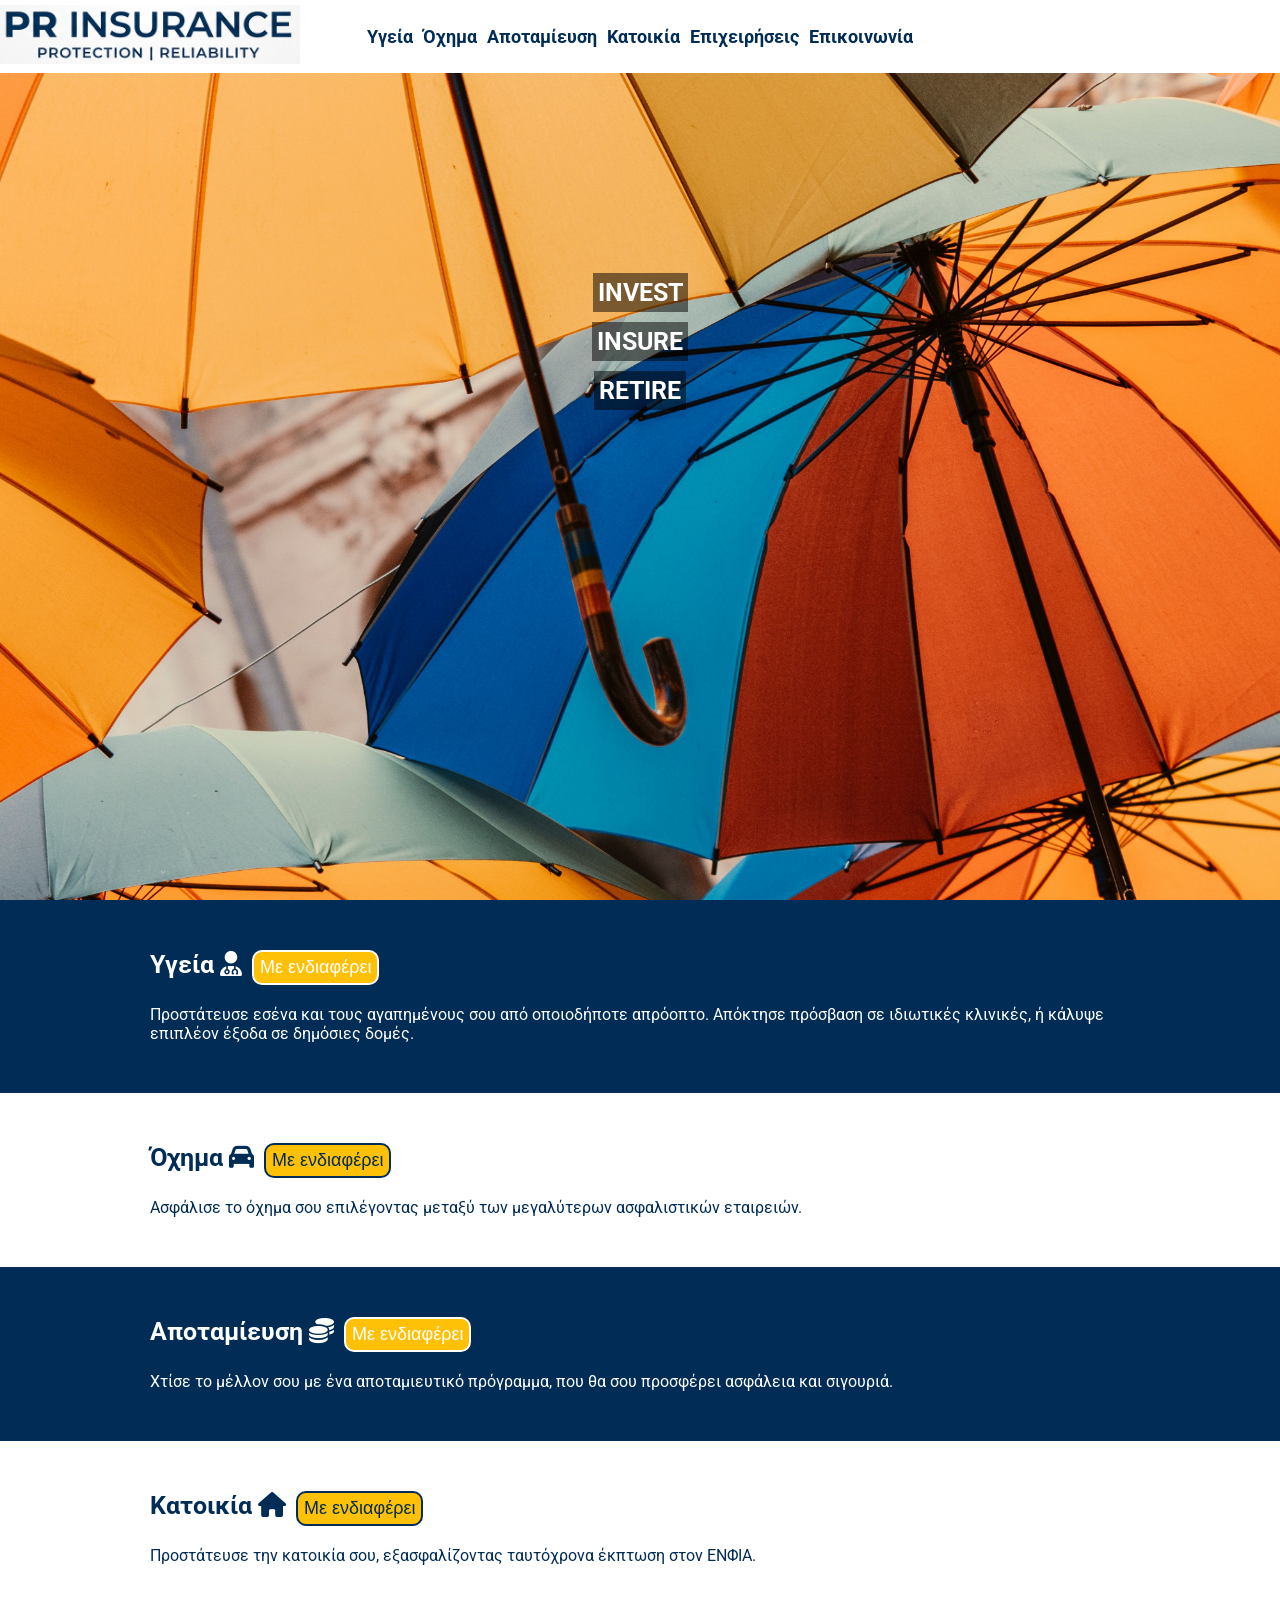
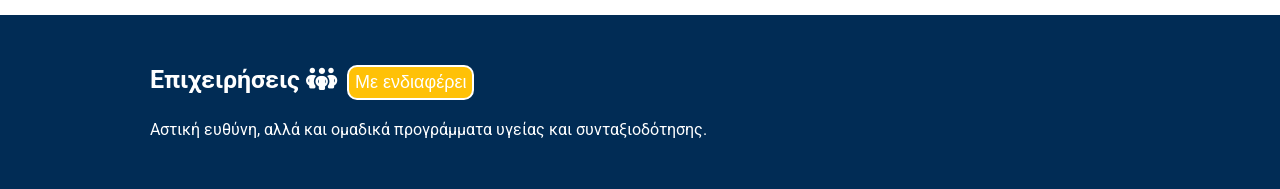
<file: index.html>
<!DOCTYPE html>
<html lang="el">
	<head>
		<title>PR Insurance</title>
		<meta name="description" content="Το επίσημο site του ασφαλιστικού πρακτορείου PR Insurance.">
		<meta name="keywords" content="Ασφάλειες, Ασφαλιστικό πρακτορείο, Αστική Ευθύνη, Ασφαλιστήριο, Ασφάλεια Πυρός, Ασφάλεια Ζωής, Αποταμίευση, Επένδυση, Σύνταξη, Συνταξιοδοτικό Πρόγραμμα, Ασφάλεια για Airbnb, Ασφάλεια Φορτηγών, Ασφάλεια Σκαφών, Ασφάλεια Αυτοκινήτων, Ταξιδιωτική Ασφάλεια, Ασφάλεια για φοιτητές Erasmus, Ασφάλεια Κτιρίου, Ασφάλεια Πιστώσεων">
		<meta name="author" content="Angelos Arnaoutis">
		<meta charset="UTF-8">
		<meta name="viewport" content="width=device-width, initial-scale=1">
		<link rel="icon" type="image/png" sizes="32x32" href="assets/photos/logo.png">
		<link href="assets/css/styles.css" rel="stylesheet">
		<link href="assets/fa/css/fontawesome.min.css" rel="stylesheet">
		<link href="assets/fa/css/solid.min.css" rel="stylesheet">
		<link href="assets/fa/css/regular.min.css" rel="stylesheet">
		<link href="assets/fa/css/brands.min.css" rel="stylesheet">
		<script src="js/index.js" defer></script>
	</head>
	<body>
		<div id="top"></div>
		<div id="topbar" class="sticky">
			<div class="d-flex flex-space-between bg-white py-5px topbar-row d-up-to-lg-none">
				<a class="cursor-pointer" href="/#top"><img class="w-300px" src="assets/photos/topbar_logo.jpg" /></a>

				<div class="d-flex gap-column-10px gap-row-0 topbar-nav">
					<div class="py-8px cursor-pointer"><a href="#health" class="text-dark-blue fs-18px font-weight-bold text-underline_hover">Υγεία</a></div>
					<div class="py-8px cursor-pointer"><a href="#vehicle" class="text-dark-blue fs-18px font-weight-bold text-underline_hover">Όχημα</a></div>
					<div class="py-8px cursor-pointer"><a href="#savings" class="text-dark-blue fs-18px font-weight-bold text-underline_hover">Αποταμίευση</a></div>
					<div class="py-8px cursor-pointer"><a href="#house" class="text-dark-blue fs-18px font-weight-bold text-underline_hover">Κατοικία</a></div>
					<div class="py-8px cursor-pointer"><a href="#business" class="text-dark-blue fs-18px font-weight-bold text-underline_hover">Επιχειρήσεις</a></div>
					<div class="py-8px cursor-pointer"><a href="contact" class="text-dark-blue fs-18px font-weight-bold text-underline_hover">Επικοινωνία</a></div>
				</div>
			</div>
	
			<div class="bg-white d-from-lg-none">
				<a class="cursor-pointer" href="/#top"><img class="w-adjustable d-block mx-auto" src="assets/photos/topbar_logo.jpg" /></a>

				<div class="w-adjustable d-flex flex-wrap gap-column-50px gap-row-0 mx-auto px-10px">
					<div class="py-8px cursor-pointer"><a href="#health" class="text-dark-blue fs-18px font-weight-bold text-underline_hover">Υγεία</a></div>
					<div class="py-8px cursor-pointer"><a href="#" class="text-dark-blue fs-18px font-weight-bold text-underline_hover">Όχημα</a></div>
					<div class="py-8px cursor-pointer"><a href="#savings" class="text-dark-blue fs-18px font-weight-bold text-underline_hover">Αποταμίευση</a></div>
					<div class="py-8px cursor-pointer"><a href="#house" class="text-dark-blue fs-18px font-weight-bold text-underline_hover">Κατοικία</a></div>
					<div class="py-8px cursor-pointer"><a href="#business" class="text-dark-blue fs-18px font-weight-bold text-underline_hover">Επιχειρήσεις</a></div>
					<div class="py-8px cursor-pointer"><a href="contact" class="text-dark-blue fs-18px font-weight-bold text-underline_hover">Επικοινωνία</a></div>
				</div>
			</div>
		</div>

		<div class="b-image d-flex flex-column align-items-center text-white fs-25px font-weight-bold">
			<div class="mt-200px bg-black-trans p-5px">INVEST</div>
			<div class="mt-10px bg-black-trans p-5px">INSURE</div>
			<div class="mt-10px bg-black-trans p-5px">RETIRE</div>
		</div>

		<div id="health" class="relative bottom-44px"></div>
		<div class="bg-dark-blue text-white px-up-to-m-50px px-from-m-150px py-50px">
			<div class="d-flex">
				<div class="font-weight-bold fs-25px">Υγεία <i class="fa-solid fa-user-doctor"></i></div>
				<button onclick="redirectToContact('Υγεία')" class="bg-yellow text-white border-white br-10px fs-18px py-5px ml-10px cursor-pointer">Με ενδιαφέρει</button>
			</div>
			<div class="mt-20px">
				Προστάτευσε εσένα και τους αγαπημένους σου από οποιοδήποτε απρόοπτο.
				Απόκτησε πρόσβαση σε ιδιωτικές κλινικές, ή κάλυψε επιπλέον έξοδα σε δημόσιες δομές.
			</div>
		</div>

		<div id="vehicle" class="relative bottom-44px"></div>
		<div class="bg-white text-dark-blue px-up-to-m-50px px-from-m-150px py-50px">
			<div class="d-flex">
				<div class="font-weight-bold fs-25px">Όχημα <i class="fa-solid fa-car"></i></div>
				<button onclick="redirectToContact('Όχημα')" class="bg-yellow text-dark-blue border-dark-blue br-10px fs-18px py-5px ml-10px cursor-pointer">Με ενδιαφέρει</button>
			</div>
			<div class="mt-20px">
				Ασφάλισε το όχημα σου επιλέγοντας μεταξύ των μεγαλύτερων ασφαλιστικών εταιρειών.
			</div>
		</div>

		<div id="savings" class="relative bottom-44px"></div>
		<div class="bg-dark-blue text-white px-up-to-m-50px px-from-m-150px py-50px">
			<div class="d-flex">
				<div class="font-weight-bold fs-25px">Αποταμίευση <i class="fa-solid fa-coins"></i></div>
				<button onclick="redirectToContact('Αποταμίευση')" class="bg-yellow text-white fs-18px border-white br-10px py-5px ml-10px cursor-pointer">Με ενδιαφέρει</button>
			</div>
			<div class="mt-20px">
				Χτίσε το μέλλον σου με ένα αποταμιευτικό πρόγραμμα, που θα σου προσφέρει ασφάλεια και σιγουριά.
			</div>
		</div>

		<div id="house" class="relative bottom-44px"></div>
		<div class="bg-white text-dark-blue px-up-to-m-50px px-from-m-150px py-50px">
			<div class="d-flex">
				<div class="font-weight-bold fs-25px">Κατοικία <i class="fa-solid fa-house"></i></div>
				<button onclick="redirectToContact('Κατοικία')" class="bg-yellow text-dark-blue border-dark-blue br-10px fs-18px py-5px ml-10px cursor-pointer">Με ενδιαφέρει</button>
			</div>
			<div class="mt-20px">
				Προστάτευσε την κατοικία σου, εξασφαλίζοντας ταυτόχρονα έκπτωση στον ΕΝΦΙΑ.
			</div>
		</div>
		
		<div id="business" class="relative bottom-44px"></div>
		<div class="bg-dark-blue text-white px-up-to-m-50px px-from-m-150px py-50px">
			<div class="d-flex">
				<div class="font-weight-bold fs-25px">Επιχειρήσεις <i class="fa-solid fa-people-group"></i></div>
				<button onclick="redirectToContact('Επιχειρήσεις')" class="bg-yellow text-white fs-18px border-white br-10px py-5px ml-10px cursor-pointer">Με ενδιαφέρει</button>
			</div>
			<div class="mt-20px">
				Αστική ευθύνη, αλλά και ομαδικά προγράμματα υγείας και συνταξιοδότησης.
			</div>
		</div>
	</body>
</html>
</file>
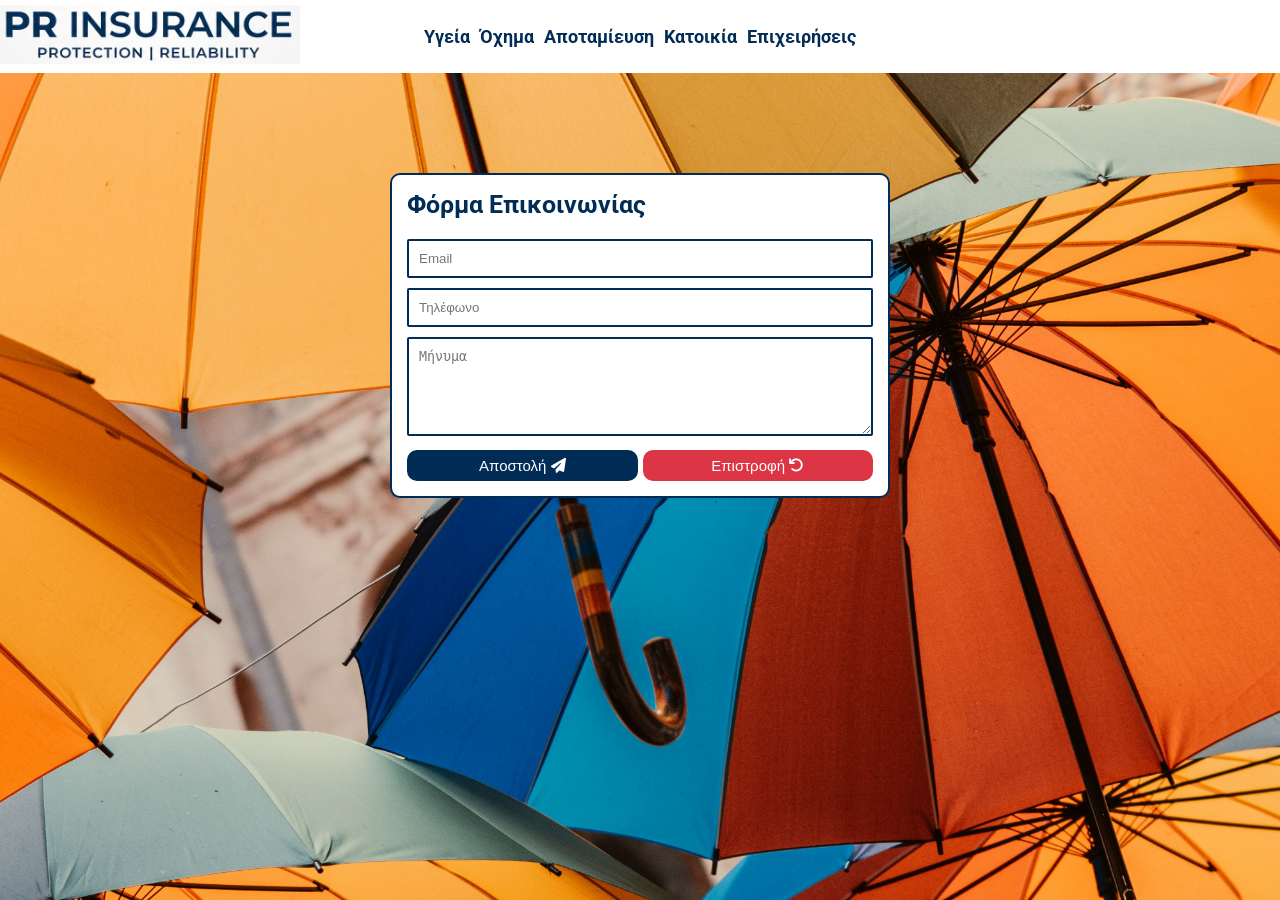
<file: contact.html>
<!DOCTYPE html>
<html lang="el">
	<head>
		<title>PR Insurance</title>
		<meta name="description" content="Το επίσημο site του ασφαλιστικού πρακτορείου PR Insurance.">
		<meta name="keywords" content="Ασφάλειες, Ασφαλιστικό πρακτορείο, Αστική Ευθύνη, Ασφαλιστήριο, Συμβόλαιο Πυρός, Ασφάλεια Ζωής, Αποταμίευση, Επένδυση, Σύνταξη, Συνταξιοδοτικό Πρόγραμμα, Ασφάλεια για Airbnb, Ασφάλεια Φορτηγών, Ασφάλεια Σκαφών, Ασφάλεια Αυτοκινήτων, Ταξιδιωτική Ασφάλεια, Ασφάλεια για φοιτητές Erasmus, Ασφάλεια Κτιρίου, Ασφάλεια Πιστώσεων">
		<meta name="author" content="Angelos Arnaoutis">
		<meta charset="UTF-8">
		<meta name="viewport" content="width=device-width, initial-scale=1">
		<link rel="icon" type="image/png" sizes="32x32" href="assets/photos/logo.png">
		<link href="assets/css/styles.css" rel="stylesheet">
		<link href="assets/fa/css/fontawesome.min.css" rel="stylesheet">
		<link href="assets/fa/css/solid.min.css" rel="stylesheet">
		<link href="assets/fa/css/regular.min.css" rel="stylesheet">
		<link href="assets/fa/css/brands.min.css" rel="stylesheet">
		<script src="js/index.js" defer></script>
	</head>
	<body>
		<div id="topbar" class="sticky">
			<div class="d-flex flex-space-between bg-white py-5px topbar-row d-up-to-lg-none">
				<a class="cursor-pointer" href="/"><img class="w-300px" src="assets/photos/topbar_logo.jpg" /></a>

				<div class="d-flex gap-column-10px gap-row-0 gap-column-10px gap-row-0 topbar-nav">
					<div class="py-8px cursor-pointer"><a href="/#health" class="text-dark-blue fs-18px font-weight-bold text-underline_hover">Υγεία</a></div>
					<div class="py-8px cursor-pointer"><a href="/#vehicle" class="text-dark-blue fs-18px font-weight-bold text-underline_hover">Όχημα</a></div>
					<div class="py-8px cursor-pointer"><a href="/#savings" class="text-dark-blue fs-18px font-weight-bold text-underline_hover">Αποταμίευση</a></div>
					<div class="py-8px cursor-pointer"><a href="/#house" class="text-dark-blue fs-18px font-weight-bold text-underline_hover">Κατοικία</a></div>
					<div class="py-8px cursor-pointer"><a href="/#business" class="text-dark-blue fs-18px font-weight-bold text-underline_hover">Επιχειρήσεις</a></div>
				</div>
			</div>
	
			<div class="bg-white d-from-lg-none">
				<a class="cursor-pointer" href="/"><img class="w-adjustable d-block mx-auto" src="assets/photos/topbar_logo.jpg" /></a>

				<div class="w-adjustable d-flex flex-wrap gap-column-50px gap-row-0 mx-auto px-10px">
					<div class="py-8px cursor-pointer"><a href="/#health" class="text-dark-blue fs-18px font-weight-bold text-underline_hover">Υγεία</a></div>
					<div class="py-8px cursor-pointer"><a href="/#vehicle" class="text-dark-blue fs-18px font-weight-bold text-underline_hover">Όχημα</a></div>
					<div class="py-8px cursor-pointer"><a href="/#savings" class="text-dark-blue fs-18px font-weight-bold text-underline_hover">Αποταμίευση</a></div>
					<div class="py-8px cursor-pointer"><a href="/#house" class="text-dark-blue fs-18px font-weight-bold text-underline_hover">Κατοικία</a></div>
					<div class="py-8px cursor-pointer"><a href="/#business" class="text-dark-blue fs-18px font-weight-bold text-underline_hover">Επιχειρήσεις</a></div>
				</div>
			</div>
		</div>

		<div class="b-image pt-100px px-10px">
			<div class="max-w-500px mx-auto p-15px bg-white border-dark-blue br-10px">
				<div class="text-dark-blue font-weight-bold fs-25px">Φόρμα Επικοινωνίας</div>
				<div class="mt-20px d-flex flex-column">
					<form id="contact-form" action="/send-contact.php" method="post">
						<input id="contact-email" type="email" name="email" placeholder="Email" required class="w-100pc py-10px px-10px br-2px border-dark-blue" />
						<input id="contact-mobile" type="tel" name="mobile" placeholder="Τηλέφωνο" required class="w-100pc py-10px px-10px br-2px border-dark-blue mt-10px" />
						<textarea id="contact-message" name="message" placeholder="Μήνυμα" required class="w-100pc py-10px px-10px br-2px border-dark-blue mt-10px" rows="5"></textarea>
						<div id="contact-form-status" class="mt-10px text-dark-blue fs-15px" aria-live="polite"></div>
						<div class="d-flex mt-10px">
							<button id="contact-submit" type="submit" class="bg-dark-blue text-white border-dark-blue fs-15px br-10px w-100pc py-5px cursor-pointer">Αποστολή <i class="fas fa-paper-plane"></i></button>
							<button type="button" onclick="window.location.href='/';" class="bg-red text-white border-red fs-15px br-10px ml-5px w-100pc py-5px cursor-pointer">Επιστροφή <i class="fas fa-undo"></i></button>
						</div>
					</form>
				</div>
			</div>
		</div>
	</body>
</html>
</file>
<file: assets/css/styles.css>
@import url('https://fonts.googleapis.com/css2?family=Roboto:wght@300&display=swap');

* {
	box-sizing: border-box;
}

body {
	font-family: 'Roboto', sans-serif;
	margin: 0;
	font-size: 16px;
}

html {
	scroll-behavior: smooth;
}

a {
	text-decoration: none;
}

#top-bar-image {
	transition-property: width;
	transition-duration: 0.5s;
}

#top-bar-text {
	transition-property: font-size;
	transition-duration: 0.5s;
}

.text-dark-blue {
	color: #012c55;
}

.bg-dark-blue {
	background-color: #012c55;
}

.bg-white {
	background-color: white;
}

.bg-red {
	background-color: #dc3545;
}

.bg-black-trans {
	background-color: rgba(0,0,0,0.5);
}

.bg-green-to-white-right {
	background-image: linear-gradient(to right, #1a6538 80%, white);
}

.bg-green-to-white-left {
	background-image: linear-gradient(to left, #1a6538 80%, white);
}

.bg-yellow {
	background-color: #ffc107;
}

.text-white {
	color: white;
}

.text-underline_hover:hover {
	text-decoration: underline;
}

.fs-15px {
	font-size: 15px;
}

.fs-18px {
	font-size: 18px;
}

.fs-25px {
	font-size: 25px;
}

.font-weight-bold {
	font-weight: 700;
}

.p-5px {
	padding: 5px;
}

.p-15px {
	padding: 15px;
}

.py-5px {
	padding-top: 5px;
	padding-bottom: 5px;
}

.py-8px {
	padding-top: 8px;
	padding-bottom: 8px;
}									

.py-50px {
	padding-top: 50px;
	padding-bottom: 50px;
}

.py-10px {
	padding-top: 10px;
	padding-bottom: 10px;
}

.px-10px {
	padding-left: 10px;
	padding-right: 10px;
}

.pt-100px {
	padding-top: 100px;
}

.mx-auto {
	margin-right: auto;
	margin-left: auto;
}

.mt-10px {
	margin-top: 10px;
}

.mt-20px {
	margin-top: 20px;
}

.mt-200px {
	margin-top: 200px;
}

.ml-5px {
	margin-left: 5px;
}

.ml-10px {
	margin-left: 10px;
}

.w-300px {
	width: 300px;
}

.w-100pc {
	width: 100%;
}

.max-w-500px {
	max-width: 500px;
}

.cursor-pointer {
	cursor: pointer;
}

.b-image {
	background-color: #f5f6f7;
	background-image: url("../photos/umbrella.jpg");
	background-position: center left;
	background-repeat: no-repeat;
	background-size: cover;
	min-height: calc(100vh - var(--topbar-height, 0px));
}



.d-flex {
	display: flex;
}

.d-block {
	display: block;
}

.gap-column-10px {
	column-gap: 10px;
}

.gap-column-50px {
	column-gap: 50px;
}

.gap-row-0 {
	row-gap: 0;
}

.flex-wrap {
	flex-wrap: wrap;
}

.flex-column {
	flex-direction: column;
}

.flex-space-between {
	justify-content: space-between;
}

.flex-wrap {
	flex-wrap: wrap;
}

.align-items-center {
	-webkit-box-align: center;
	align-items: center;
}

.sticky {
	position: sticky;
	top: 0;
}

.topbar-row {
	position: relative;
	align-items: center;
}

.topbar-nav {
	position: absolute;
	left: 50%;
	transform: translateX(-50%);
}

.relative {
	position: relative;
}

.bottom-44px {
	bottom: 44px;
}

.border-white {
	border: 2px solid white;
}

.border-dark-blue {
	border: 2px solid #012c55;
}

.border-red {
	border: 2px solid #dc3545;
}

.br-2px {
	border-radius: 2px;
}

.br-10px {
	border-radius: 10px;
}


@media only screen and (max-width: 1150px) {
	.d-up-to-lg-none {
		display: none;
	}
}

@media only screen and (min-width: 1151px) {
	.d-from-lg-none {
		display: none;
	}

	.w-70-from-lg {
		width: 70%;
	}
}

@media only screen and (max-width: 700px) {
	.px-up-to-m-50px {
		padding-left: 50px;
		padding-right: 50px;
	}
}

@media only screen and (min-width: 701px) {
	.px-from-m-150px {
		padding-left: 150px;
		padding-right: 150px;
	}
}

@media only screen and (min-width: 901px) {
	.w-adjustable {
		width: 50%;
	}
}

@media only screen and (min-width: 501px) {
	.w-adjustable {
		width: 70%;
	}
}

@media only screen and (max-width: 500px) {
	.w-adjustable {
		width: 100%;
	}
}
</file>
<file: assets/fa/css/solid.min.css>
/*!
 * Font Awesome Free 6.2.1 by @fontawesome - https://fontawesome.com
 * License - https://fontawesome.com/license/free (Icons: CC BY 4.0, Fonts: SIL OFL 1.1, Code: MIT License)
 * Copyright 2022 Fonticons, Inc.
 */
:host,:root{--fa-style-family-classic:"Font Awesome 6 Free";--fa-font-solid:normal 900 1em/1 "Font Awesome 6 Free"}@font-face{font-family:"Font Awesome 6 Free";font-style:normal;font-weight:900;font-display:block;src:url(../webfonts/fa-solid-900.woff2) format("woff2"),url(../webfonts/fa-solid-900.ttf) format("truetype")}.fa-solid,.fas{font-weight:900}
</file>
<file: assets/fa/css/regular.min.css>
/*!
 * Font Awesome Free 6.2.1 by @fontawesome - https://fontawesome.com
 * License - https://fontawesome.com/license/free (Icons: CC BY 4.0, Fonts: SIL OFL 1.1, Code: MIT License)
 * Copyright 2022 Fonticons, Inc.
 */
:host,:root{--fa-style-family-classic:"Font Awesome 6 Free";--fa-font-regular:normal 400 1em/1 "Font Awesome 6 Free"}@font-face{font-family:"Font Awesome 6 Free";font-style:normal;font-weight:400;font-display:block;src:url(../webfonts/fa-regular-400.woff2) format("woff2"),url(../webfonts/fa-regular-400.ttf) format("truetype")}.fa-regular,.far{font-weight:400}
</file>
<file: assets/fa/css/brands.min.css>
/*!
 * Font Awesome Free 6.2.1 by @fontawesome - https://fontawesome.com
 * License - https://fontawesome.com/license/free (Icons: CC BY 4.0, Fonts: SIL OFL 1.1, Code: MIT License)
 * Copyright 2022 Fonticons, Inc.
 */
:host,:root{--fa-style-family-brands:"Font Awesome 6 Brands";--fa-font-brands:normal 400 1em/1 "Font Awesome 6 Brands"}@font-face{font-family:"Font Awesome 6 Brands";font-style:normal;font-weight:400;font-display:block;src:url(../webfonts/fa-brands-400.woff2) format("woff2"),url(../webfonts/fa-brands-400.ttf) format("truetype")}.fa-brands,.fab{font-weight:400}.fa-monero:before{content:"\f3d0"}.fa-hooli:before{content:"\f427"}.fa-yelp:before{content:"\f1e9"}.fa-cc-visa:before{content:"\f1f0"}.fa-lastfm:before{content:"\f202"}.fa-shopware:before{content:"\f5b5"}.fa-creative-commons-nc:before{content:"\f4e8"}.fa-aws:before{content:"\f375"}.fa-redhat:before{content:"\f7bc"}.fa-yoast:before{content:"\f2b1"}.fa-cloudflare:before{content:"\e07d"}.fa-ups:before{content:"\f7e0"}.fa-wpexplorer:before{content:"\f2de"}.fa-dyalog:before{content:"\f399"}.fa-bity:before{content:"\f37a"}.fa-stackpath:before{content:"\f842"}.fa-buysellads:before{content:"\f20d"}.fa-first-order:before{content:"\f2b0"}.fa-modx:before{content:"\f285"}.fa-guilded:before{content:"\e07e"}.fa-vnv:before{content:"\f40b"}.fa-js-square:before,.fa-square-js:before{content:"\f3b9"}.fa-microsoft:before{content:"\f3ca"}.fa-qq:before{content:"\f1d6"}.fa-orcid:before{content:"\f8d2"}.fa-java:before{content:"\f4e4"}.fa-invision:before{content:"\f7b0"}.fa-creative-commons-pd-alt:before{content:"\f4ed"}.fa-centercode:before{content:"\f380"}.fa-glide-g:before{content:"\f2a6"}.fa-drupal:before{content:"\f1a9"}.fa-hire-a-helper:before{content:"\f3b0"}.fa-creative-commons-by:before{content:"\f4e7"}.fa-unity:before{content:"\e049"}.fa-whmcs:before{content:"\f40d"}.fa-rocketchat:before{content:"\f3e8"}.fa-vk:before{content:"\f189"}.fa-untappd:before{content:"\f405"}.fa-mailchimp:before{content:"\f59e"}.fa-css3-alt:before{content:"\f38b"}.fa-reddit-square:before,.fa-square-reddit:before{content:"\f1a2"}.fa-vimeo-v:before{content:"\f27d"}.fa-contao:before{content:"\f26d"}.fa-square-font-awesome:before{content:"\e5ad"}.fa-deskpro:before{content:"\f38f"}.fa-sistrix:before{content:"\f3ee"}.fa-instagram-square:before,.fa-square-instagram:before{content:"\e055"}.fa-battle-net:before{content:"\f835"}.fa-the-red-yeti:before{content:"\f69d"}.fa-hacker-news-square:before,.fa-square-hacker-news:before{content:"\f3af"}.fa-edge:before{content:"\f282"}.fa-napster:before{content:"\f3d2"}.fa-snapchat-square:before,.fa-square-snapchat:before{content:"\f2ad"}.fa-google-plus-g:before{content:"\f0d5"}.fa-artstation:before{content:"\f77a"}.fa-markdown:before{content:"\f60f"}.fa-sourcetree:before{content:"\f7d3"}.fa-google-plus:before{content:"\f2b3"}.fa-diaspora:before{content:"\f791"}.fa-foursquare:before{content:"\f180"}.fa-stack-overflow:before{content:"\f16c"}.fa-github-alt:before{content:"\f113"}.fa-phoenix-squadron:before{content:"\f511"}.fa-pagelines:before{content:"\f18c"}.fa-algolia:before{content:"\f36c"}.fa-red-river:before{content:"\f3e3"}.fa-creative-commons-sa:before{content:"\f4ef"}.fa-safari:before{content:"\f267"}.fa-google:before{content:"\f1a0"}.fa-font-awesome-alt:before,.fa-square-font-awesome-stroke:before{content:"\f35c"}.fa-atlassian:before{content:"\f77b"}.fa-linkedin-in:before{content:"\f0e1"}.fa-digital-ocean:before{content:"\f391"}.fa-nimblr:before{content:"\f5a8"}.fa-chromecast:before{content:"\f838"}.fa-evernote:before{content:"\f839"}.fa-hacker-news:before{content:"\f1d4"}.fa-creative-commons-sampling:before{content:"\f4f0"}.fa-adversal:before{content:"\f36a"}.fa-creative-commons:before{content:"\f25e"}.fa-watchman-monitoring:before{content:"\e087"}.fa-fonticons:before{content:"\f280"}.fa-weixin:before{content:"\f1d7"}.fa-shirtsinbulk:before{content:"\f214"}.fa-codepen:before{content:"\f1cb"}.fa-git-alt:before{content:"\f841"}.fa-lyft:before{content:"\f3c3"}.fa-rev:before{content:"\f5b2"}.fa-windows:before{content:"\f17a"}.fa-wizards-of-the-coast:before{content:"\f730"}.fa-square-viadeo:before,.fa-viadeo-square:before{content:"\f2aa"}.fa-meetup:before{content:"\f2e0"}.fa-centos:before{content:"\f789"}.fa-adn:before{content:"\f170"}.fa-cloudsmith:before{content:"\f384"}.fa-pied-piper-alt:before{content:"\f1a8"}.fa-dribbble-square:before,.fa-square-dribbble:before{content:"\f397"}.fa-codiepie:before{content:"\f284"}.fa-node:before{content:"\f419"}.fa-mix:before{content:"\f3cb"}.fa-steam:before{content:"\f1b6"}.fa-cc-apple-pay:before{content:"\f416"}.fa-scribd:before{content:"\f28a"}.fa-openid:before{content:"\f19b"}.fa-instalod:before{content:"\e081"}.fa-expeditedssl:before{content:"\f23e"}.fa-sellcast:before{content:"\f2da"}.fa-square-twitter:before,.fa-twitter-square:before{content:"\f081"}.fa-r-project:before{content:"\f4f7"}.fa-delicious:before{content:"\f1a5"}.fa-freebsd:before{content:"\f3a4"}.fa-vuejs:before{content:"\f41f"}.fa-accusoft:before{content:"\f369"}.fa-ioxhost:before{content:"\f208"}.fa-fonticons-fi:before{content:"\f3a2"}.fa-app-store:before{content:"\f36f"}.fa-cc-mastercard:before{content:"\f1f1"}.fa-itunes-note:before{content:"\f3b5"}.fa-golang:before{content:"\e40f"}.fa-kickstarter:before{content:"\f3bb"}.fa-grav:before{content:"\f2d6"}.fa-weibo:before{content:"\f18a"}.fa-uncharted:before{content:"\e084"}.fa-firstdraft:before{content:"\f3a1"}.fa-square-youtube:before,.fa-youtube-square:before{content:"\f431"}.fa-wikipedia-w:before{content:"\f266"}.fa-rendact:before,.fa-wpressr:before{content:"\f3e4"}.fa-angellist:before{content:"\f209"}.fa-galactic-republic:before{content:"\f50c"}.fa-nfc-directional:before{content:"\e530"}.fa-skype:before{content:"\f17e"}.fa-joget:before{content:"\f3b7"}.fa-fedora:before{content:"\f798"}.fa-stripe-s:before{content:"\f42a"}.fa-meta:before{content:"\e49b"}.fa-laravel:before{content:"\f3bd"}.fa-hotjar:before{content:"\f3b1"}.fa-bluetooth-b:before{content:"\f294"}.fa-sticker-mule:before{content:"\f3f7"}.fa-creative-commons-zero:before{content:"\f4f3"}.fa-hips:before{content:"\f452"}.fa-behance:before{content:"\f1b4"}.fa-reddit:before{content:"\f1a1"}.fa-discord:before{content:"\f392"}.fa-chrome:before{content:"\f268"}.fa-app-store-ios:before{content:"\f370"}.fa-cc-discover:before{content:"\f1f2"}.fa-wpbeginner:before{content:"\f297"}.fa-confluence:before{content:"\f78d"}.fa-mdb:before{content:"\f8ca"}.fa-dochub:before{content:"\f394"}.fa-accessible-icon:before{content:"\f368"}.fa-ebay:before{content:"\f4f4"}.fa-amazon:before{content:"\f270"}.fa-unsplash:before{content:"\e07c"}.fa-yarn:before{content:"\f7e3"}.fa-square-steam:before,.fa-steam-square:before{content:"\f1b7"}.fa-500px:before{content:"\f26e"}.fa-square-vimeo:before,.fa-vimeo-square:before{content:"\f194"}.fa-asymmetrik:before{content:"\f372"}.fa-font-awesome-flag:before,.fa-font-awesome-logo-full:before,.fa-font-awesome:before{content:"\f2b4"}.fa-gratipay:before{content:"\f184"}.fa-apple:before{content:"\f179"}.fa-hive:before{content:"\e07f"}.fa-gitkraken:before{content:"\f3a6"}.fa-keybase:before{content:"\f4f5"}.fa-apple-pay:before{content:"\f415"}.fa-padlet:before{content:"\e4a0"}.fa-amazon-pay:before{content:"\f42c"}.fa-github-square:before,.fa-square-github:before{content:"\f092"}.fa-stumbleupon:before{content:"\f1a4"}.fa-fedex:before{content:"\f797"}.fa-phoenix-framework:before{content:"\f3dc"}.fa-shopify:before{content:"\e057"}.fa-neos:before{content:"\f612"}.fa-hackerrank:before{content:"\f5f7"}.fa-researchgate:before{content:"\f4f8"}.fa-swift:before{content:"\f8e1"}.fa-angular:before{content:"\f420"}.fa-speakap:before{content:"\f3f3"}.fa-angrycreative:before{content:"\f36e"}.fa-y-combinator:before{content:"\f23b"}.fa-empire:before{content:"\f1d1"}.fa-envira:before{content:"\f299"}.fa-gitlab-square:before,.fa-square-gitlab:before{content:"\e5ae"}.fa-studiovinari:before{content:"\f3f8"}.fa-pied-piper:before{content:"\f2ae"}.fa-wordpress:before{content:"\f19a"}.fa-product-hunt:before{content:"\f288"}.fa-firefox:before{content:"\f269"}.fa-linode:before{content:"\f2b8"}.fa-goodreads:before{content:"\f3a8"}.fa-odnoklassniki-square:before,.fa-square-odnoklassniki:before{content:"\f264"}.fa-jsfiddle:before{content:"\f1cc"}.fa-sith:before{content:"\f512"}.fa-themeisle:before{content:"\f2b2"}.fa-page4:before{content:"\f3d7"}.fa-hashnode:before{content:"\e499"}.fa-react:before{content:"\f41b"}.fa-cc-paypal:before{content:"\f1f4"}.fa-squarespace:before{content:"\f5be"}.fa-cc-stripe:before{content:"\f1f5"}.fa-creative-commons-share:before{content:"\f4f2"}.fa-bitcoin:before{content:"\f379"}.fa-keycdn:before{content:"\f3ba"}.fa-opera:before{content:"\f26a"}.fa-itch-io:before{content:"\f83a"}.fa-umbraco:before{content:"\f8e8"}.fa-galactic-senate:before{content:"\f50d"}.fa-ubuntu:before{content:"\f7df"}.fa-draft2digital:before{content:"\f396"}.fa-stripe:before{content:"\f429"}.fa-houzz:before{content:"\f27c"}.fa-gg:before{content:"\f260"}.fa-dhl:before{content:"\f790"}.fa-pinterest-square:before,.fa-square-pinterest:before{content:"\f0d3"}.fa-xing:before{content:"\f168"}.fa-blackberry:before{content:"\f37b"}.fa-creative-commons-pd:before{content:"\f4ec"}.fa-playstation:before{content:"\f3df"}.fa-quinscape:before{content:"\f459"}.fa-less:before{content:"\f41d"}.fa-blogger-b:before{content:"\f37d"}.fa-opencart:before{content:"\f23d"}.fa-vine:before{content:"\f1ca"}.fa-paypal:before{content:"\f1ed"}.fa-gitlab:before{content:"\f296"}.fa-typo3:before{content:"\f42b"}.fa-reddit-alien:before{content:"\f281"}.fa-yahoo:before{content:"\f19e"}.fa-dailymotion:before{content:"\e052"}.fa-affiliatetheme:before{content:"\f36b"}.fa-pied-piper-pp:before{content:"\f1a7"}.fa-bootstrap:before{content:"\f836"}.fa-odnoklassniki:before{content:"\f263"}.fa-nfc-symbol:before{content:"\e531"}.fa-ethereum:before{content:"\f42e"}.fa-speaker-deck:before{content:"\f83c"}.fa-creative-commons-nc-eu:before{content:"\f4e9"}.fa-patreon:before{content:"\f3d9"}.fa-avianex:before{content:"\f374"}.fa-ello:before{content:"\f5f1"}.fa-gofore:before{content:"\f3a7"}.fa-bimobject:before{content:"\f378"}.fa-facebook-f:before{content:"\f39e"}.fa-google-plus-square:before,.fa-square-google-plus:before{content:"\f0d4"}.fa-mandalorian:before{content:"\f50f"}.fa-first-order-alt:before{content:"\f50a"}.fa-osi:before{content:"\f41a"}.fa-google-wallet:before{content:"\f1ee"}.fa-d-and-d-beyond:before{content:"\f6ca"}.fa-periscope:before{content:"\f3da"}.fa-fulcrum:before{content:"\f50b"}.fa-cloudscale:before{content:"\f383"}.fa-forumbee:before{content:"\f211"}.fa-mizuni:before{content:"\f3cc"}.fa-schlix:before{content:"\f3ea"}.fa-square-xing:before,.fa-xing-square:before{content:"\f169"}.fa-bandcamp:before{content:"\f2d5"}.fa-wpforms:before{content:"\f298"}.fa-cloudversify:before{content:"\f385"}.fa-usps:before{content:"\f7e1"}.fa-megaport:before{content:"\f5a3"}.fa-magento:before{content:"\f3c4"}.fa-spotify:before{content:"\f1bc"}.fa-optin-monster:before{content:"\f23c"}.fa-fly:before{content:"\f417"}.fa-aviato:before{content:"\f421"}.fa-itunes:before{content:"\f3b4"}.fa-cuttlefish:before{content:"\f38c"}.fa-blogger:before{content:"\f37c"}.fa-flickr:before{content:"\f16e"}.fa-viber:before{content:"\f409"}.fa-soundcloud:before{content:"\f1be"}.fa-digg:before{content:"\f1a6"}.fa-tencent-weibo:before{content:"\f1d5"}.fa-symfony:before{content:"\f83d"}.fa-maxcdn:before{content:"\f136"}.fa-etsy:before{content:"\f2d7"}.fa-facebook-messenger:before{content:"\f39f"}.fa-audible:before{content:"\f373"}.fa-think-peaks:before{content:"\f731"}.fa-bilibili:before{content:"\e3d9"}.fa-erlang:before{content:"\f39d"}.fa-cotton-bureau:before{content:"\f89e"}.fa-dashcube:before{content:"\f210"}.fa-42-group:before,.fa-innosoft:before{content:"\e080"}.fa-stack-exchange:before{content:"\f18d"}.fa-elementor:before{content:"\f430"}.fa-pied-piper-square:before,.fa-square-pied-piper:before{content:"\e01e"}.fa-creative-commons-nd:before{content:"\f4eb"}.fa-palfed:before{content:"\f3d8"}.fa-superpowers:before{content:"\f2dd"}.fa-resolving:before{content:"\f3e7"}.fa-xbox:before{content:"\f412"}.fa-searchengin:before{content:"\f3eb"}.fa-tiktok:before{content:"\e07b"}.fa-facebook-square:before,.fa-square-facebook:before{content:"\f082"}.fa-renren:before{content:"\f18b"}.fa-linux:before{content:"\f17c"}.fa-glide:before{content:"\f2a5"}.fa-linkedin:before{content:"\f08c"}.fa-hubspot:before{content:"\f3b2"}.fa-deploydog:before{content:"\f38e"}.fa-twitch:before{content:"\f1e8"}.fa-ravelry:before{content:"\f2d9"}.fa-mixer:before{content:"\e056"}.fa-lastfm-square:before,.fa-square-lastfm:before{content:"\f203"}.fa-vimeo:before{content:"\f40a"}.fa-mendeley:before{content:"\f7b3"}.fa-uniregistry:before{content:"\f404"}.fa-figma:before{content:"\f799"}.fa-creative-commons-remix:before{content:"\f4ee"}.fa-cc-amazon-pay:before{content:"\f42d"}.fa-dropbox:before{content:"\f16b"}.fa-instagram:before{content:"\f16d"}.fa-cmplid:before{content:"\e360"}.fa-facebook:before{content:"\f09a"}.fa-gripfire:before{content:"\f3ac"}.fa-jedi-order:before{content:"\f50e"}.fa-uikit:before{content:"\f403"}.fa-fort-awesome-alt:before{content:"\f3a3"}.fa-phabricator:before{content:"\f3db"}.fa-ussunnah:before{content:"\f407"}.fa-earlybirds:before{content:"\f39a"}.fa-trade-federation:before{content:"\f513"}.fa-autoprefixer:before{content:"\f41c"}.fa-whatsapp:before{content:"\f232"}.fa-slideshare:before{content:"\f1e7"}.fa-google-play:before{content:"\f3ab"}.fa-viadeo:before{content:"\f2a9"}.fa-line:before{content:"\f3c0"}.fa-google-drive:before{content:"\f3aa"}.fa-servicestack:before{content:"\f3ec"}.fa-simplybuilt:before{content:"\f215"}.fa-bitbucket:before{content:"\f171"}.fa-imdb:before{content:"\f2d8"}.fa-deezer:before{content:"\e077"}.fa-raspberry-pi:before{content:"\f7bb"}.fa-jira:before{content:"\f7b1"}.fa-docker:before{content:"\f395"}.fa-screenpal:before{content:"\e570"}.fa-bluetooth:before{content:"\f293"}.fa-gitter:before{content:"\f426"}.fa-d-and-d:before{content:"\f38d"}.fa-microblog:before{content:"\e01a"}.fa-cc-diners-club:before{content:"\f24c"}.fa-gg-circle:before{content:"\f261"}.fa-pied-piper-hat:before{content:"\f4e5"}.fa-kickstarter-k:before{content:"\f3bc"}.fa-yandex:before{content:"\f413"}.fa-readme:before{content:"\f4d5"}.fa-html5:before{content:"\f13b"}.fa-sellsy:before{content:"\f213"}.fa-sass:before{content:"\f41e"}.fa-wirsindhandwerk:before,.fa-wsh:before{content:"\e2d0"}.fa-buromobelexperte:before{content:"\f37f"}.fa-salesforce:before{content:"\f83b"}.fa-octopus-deploy:before{content:"\e082"}.fa-medapps:before{content:"\f3c6"}.fa-ns8:before{content:"\f3d5"}.fa-pinterest-p:before{content:"\f231"}.fa-apper:before{content:"\f371"}.fa-fort-awesome:before{content:"\f286"}.fa-waze:before{content:"\f83f"}.fa-cc-jcb:before{content:"\f24b"}.fa-snapchat-ghost:before,.fa-snapchat:before{content:"\f2ab"}.fa-fantasy-flight-games:before{content:"\f6dc"}.fa-rust:before{content:"\e07a"}.fa-wix:before{content:"\f5cf"}.fa-behance-square:before,.fa-square-behance:before{content:"\f1b5"}.fa-supple:before{content:"\f3f9"}.fa-rebel:before{content:"\f1d0"}.fa-css3:before{content:"\f13c"}.fa-staylinked:before{content:"\f3f5"}.fa-kaggle:before{content:"\f5fa"}.fa-space-awesome:before{content:"\e5ac"}.fa-deviantart:before{content:"\f1bd"}.fa-cpanel:before{content:"\f388"}.fa-goodreads-g:before{content:"\f3a9"}.fa-git-square:before,.fa-square-git:before{content:"\f1d2"}.fa-square-tumblr:before,.fa-tumblr-square:before{content:"\f174"}.fa-trello:before{content:"\f181"}.fa-creative-commons-nc-jp:before{content:"\f4ea"}.fa-get-pocket:before{content:"\f265"}.fa-perbyte:before{content:"\e083"}.fa-grunt:before{content:"\f3ad"}.fa-weebly:before{content:"\f5cc"}.fa-connectdevelop:before{content:"\f20e"}.fa-leanpub:before{content:"\f212"}.fa-black-tie:before{content:"\f27e"}.fa-themeco:before{content:"\f5c6"}.fa-python:before{content:"\f3e2"}.fa-android:before{content:"\f17b"}.fa-bots:before{content:"\e340"}.fa-free-code-camp:before{content:"\f2c5"}.fa-hornbill:before{content:"\f592"}.fa-js:before{content:"\f3b8"}.fa-ideal:before{content:"\e013"}.fa-git:before{content:"\f1d3"}.fa-dev:before{content:"\f6cc"}.fa-sketch:before{content:"\f7c6"}.fa-yandex-international:before{content:"\f414"}.fa-cc-amex:before{content:"\f1f3"}.fa-uber:before{content:"\f402"}.fa-github:before{content:"\f09b"}.fa-php:before{content:"\f457"}.fa-alipay:before{content:"\f642"}.fa-youtube:before{content:"\f167"}.fa-skyatlas:before{content:"\f216"}.fa-firefox-browser:before{content:"\e007"}.fa-replyd:before{content:"\f3e6"}.fa-suse:before{content:"\f7d6"}.fa-jenkins:before{content:"\f3b6"}.fa-twitter:before{content:"\f099"}.fa-rockrms:before{content:"\f3e9"}.fa-pinterest:before{content:"\f0d2"}.fa-buffer:before{content:"\f837"}.fa-npm:before{content:"\f3d4"}.fa-yammer:before{content:"\f840"}.fa-btc:before{content:"\f15a"}.fa-dribbble:before{content:"\f17d"}.fa-stumbleupon-circle:before{content:"\f1a3"}.fa-internet-explorer:before{content:"\f26b"}.fa-telegram-plane:before,.fa-telegram:before{content:"\f2c6"}.fa-old-republic:before{content:"\f510"}.fa-square-whatsapp:before,.fa-whatsapp-square:before{content:"\f40c"}.fa-node-js:before{content:"\f3d3"}.fa-edge-legacy:before{content:"\e078"}.fa-slack-hash:before,.fa-slack:before{content:"\f198"}.fa-medrt:before{content:"\f3c8"}.fa-usb:before{content:"\f287"}.fa-tumblr:before{content:"\f173"}.fa-vaadin:before{content:"\f408"}.fa-quora:before{content:"\f2c4"}.fa-reacteurope:before{content:"\f75d"}.fa-medium-m:before,.fa-medium:before{content:"\f23a"}.fa-amilia:before{content:"\f36d"}.fa-mixcloud:before{content:"\f289"}.fa-flipboard:before{content:"\f44d"}.fa-viacoin:before{content:"\f237"}.fa-critical-role:before{content:"\f6c9"}.fa-sitrox:before{content:"\e44a"}.fa-discourse:before{content:"\f393"}.fa-joomla:before{content:"\f1aa"}.fa-mastodon:before{content:"\f4f6"}.fa-airbnb:before{content:"\f834"}.fa-wolf-pack-battalion:before{content:"\f514"}.fa-buy-n-large:before{content:"\f8a6"}.fa-gulp:before{content:"\f3ae"}.fa-creative-commons-sampling-plus:before{content:"\f4f1"}.fa-strava:before{content:"\f428"}.fa-ember:before{content:"\f423"}.fa-canadian-maple-leaf:before{content:"\f785"}.fa-teamspeak:before{content:"\f4f9"}.fa-pushed:before{content:"\f3e1"}.fa-wordpress-simple:before{content:"\f411"}.fa-nutritionix:before{content:"\f3d6"}.fa-wodu:before{content:"\e088"}.fa-google-pay:before{content:"\e079"}.fa-intercom:before{content:"\f7af"}.fa-zhihu:before{content:"\f63f"}.fa-korvue:before{content:"\f42f"}.fa-pix:before{content:"\e43a"}.fa-steam-symbol:before{content:"\f3f6"}
</file>
